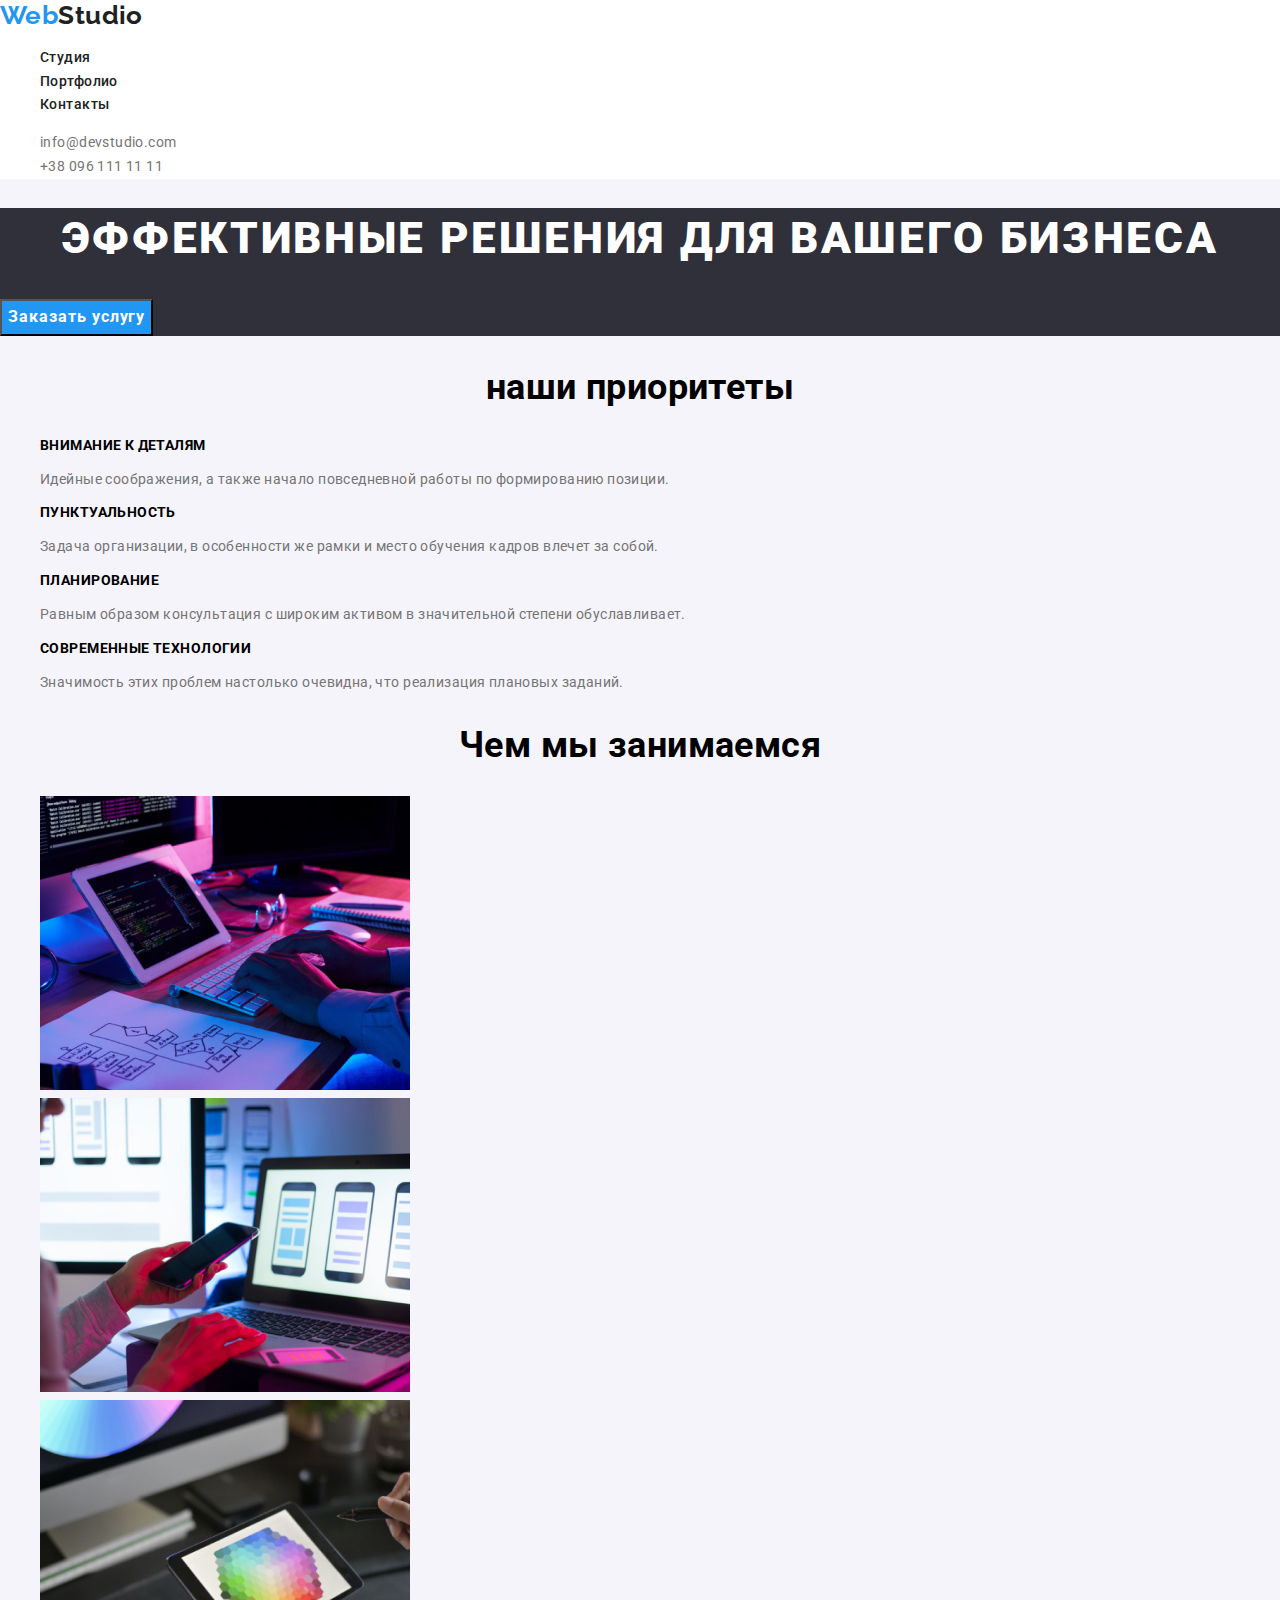
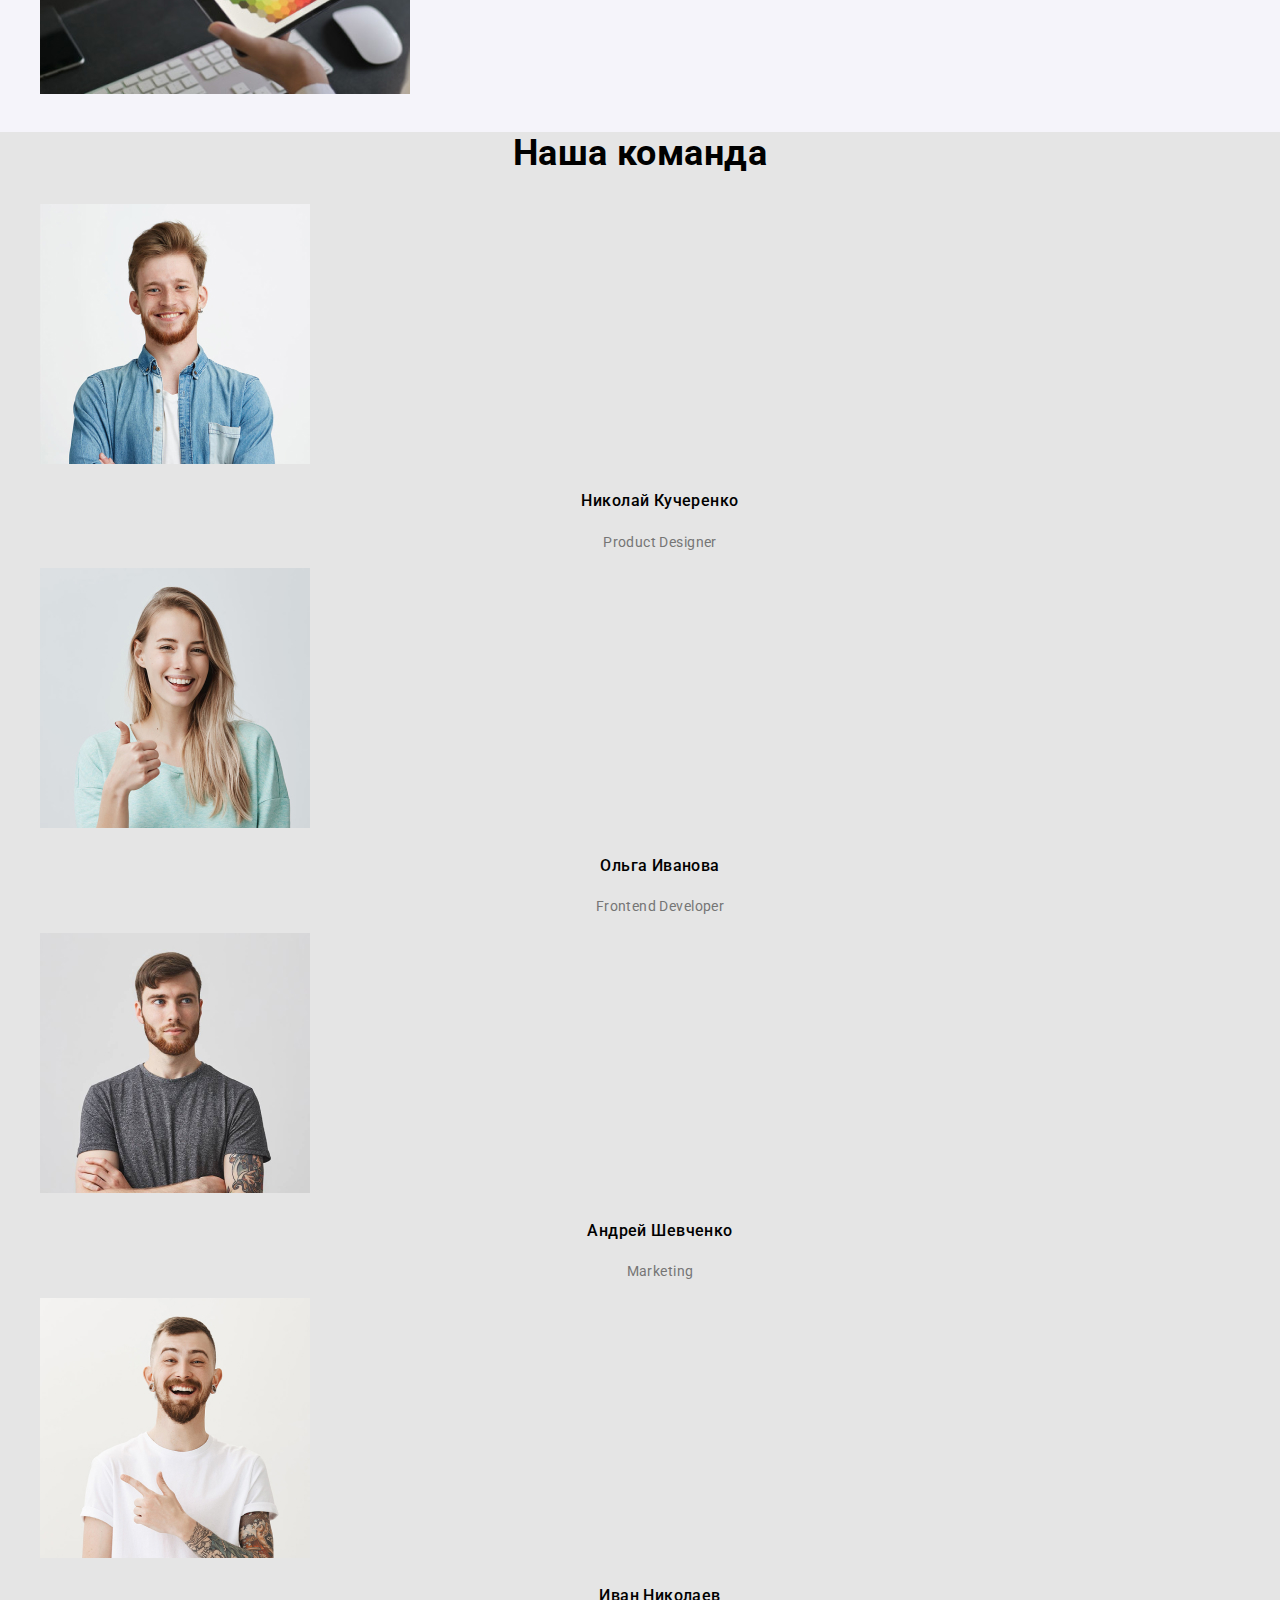
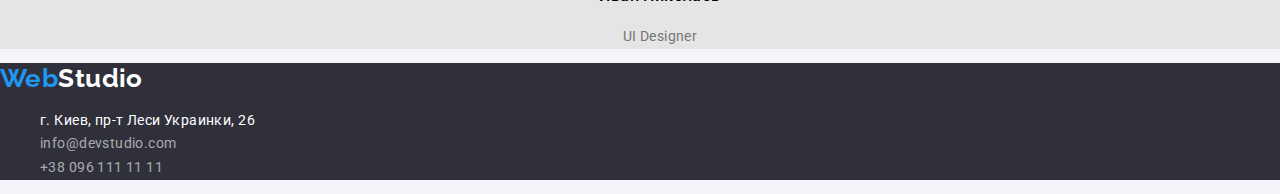
<file: index.html>
<!DOCTYPE html>
<html lang="ru">
    <head>
    <meta charset="UTF-8">
    <meta name="viewport" content="width=device-width, initial-scale=1.0">
    <title>www.webstudio.ua</title>
    <!-- fonts roboto&raleway -->
        <link rel="preconnect" href="https://fonts.gstatic.com">
    <link href="https://fonts.googleapis.com/css2?family=Raleway:wght@700&family=Roboto:wght@400;500;700&display=swap"
        rel="stylesheet">
        <!-- Normolize CSS -->
    <link rel="stylesheet" href="https://cdnjs.cloudflare.com/ajax/libs/modern-normalize/1.0.0/modern-normalize.min.css">  
    <!-- style CSS -->
    <link rel="stylesheet" href="css/styles.css">
   </head> 
<body>
     <header>
        <nav>
            <a class="logotip" href="index.html"> <span class="logo-web">Web</span><span class="logo-studio">Studio</span></a>
        <ul class="site-nav list">
            <li> <a class="link" href="./studio.html">Студия</a></li>
            <li> <a class="link" href="./portofolio.html">Портфолио</a></li>
            <li> <a class="link" href="">Контакты</a></li>
        </ul>
    </nav>
            <ul class="contacts list">
            <li><a  href="mailto:info@devstudio.com">info@devstudio.com </a></li>
            <li><a  href="tel:+380961111111">+38 096 111 11 11 </a></li>
            </ul>
        </header>
    
    
<main>
<!--Hero section-->
<section class="hero">
    <h1 class="hero-title">Эффективные решения для вашего бизнеса</h1>
    <button class="button primary call" type="button">Заказать услугу</button>
</section>
<!-- наши приоритеты -->
<section class=" priority section">
    <h2 class="section-title">наши приоритеты</h2>
    <ul class="company-values list">
        <li>
         <h3 class="section-title">Внимание к деталям</h3>
        <p>Идейные соображения, а также начало повседневной работы по формированию позиции.
        </p>
        </li>
        <li>
            <h3 class="section-title" >Пунктуальность</h3>
            <p>Задача организации, в особенности же рамки и место обучения кадров влечет за собой.
            </p>
        </li>
        <li>
            <h3 class="section-title">Планирование</h3>
            <p>Равным образом консультация с широким активом в значительной степени обуславливает.
            </p>
        </li>
        <li>
            <h3 class="section-title">Современные технологии</h3>
            <p>Значимость этих проблем настолько очевидна, что реализация плановых заданий.
            </p>
        </li>
       
    </ul>
</section>
<!--Чем мы занимаемся-->
<section class="section">
    <h2 class="section-title">Чем мы занимаемся</h2>
    <ul class="company-directions list">
        <li>
            <a href=""><img src="./images/descktopapps.jpg" alt="компьютер на рабочем столе и человек, использующего планшет и компьютер"
                width="370" height="294"></a>
        </li>
        <li>
       <a href=""><img src="./images/mobileapps.jpg" alt="изображение смартфона" width="370" height="294"></a>
        </li>
        <li>
        <a href=""><img src="./images/designsolutions.jpg" alt=" рука человека, держащего планшет и выбирающего цвета" width="370"
            height="294"></a>
        </li>
    </ul>
</section>
    <!--Наша команда-->
<section class="team">
      <h2 class="section-title">Наша команда</h2>
      <ul class="team list">
          <li>
              <img src="./images/nicolai.jpg.jpg" alt="фото члена команды Николая" width="270" height="260">
              <h3 class="section-title">Николай Кучеренко</h3>
              <p class="job">Product Designer</p>
         </li>
          <li>
              <img class="photo-team" src="./images/oliga.jpg.jpg" alt="фото члена команды Олиги" width="270" height="260">
              <h3 class="section-title">Ольга Иванова</h3>
              <p class="job">Frontend Developer</p>
            </li>
          <li>
            <img class="photo-team" src="./images/andrei.jpg.jpg" alt="фото члена команды Андрей" width="270" height="260">
            <h3 class="section-title">Андрей Шевченко</h3>
            <p class="job">Marketing</p>
            </li>
        <li>
            <img class="photo-team" src="./images/ivan.jpg.jpg" alt="фото члена команды Ивана" width="270" height="260">
            <h3 class="section-title">Иван Николаев</h3>
            <p class="job">UI Designer</p>
            
        </li>
      </ul>
</section>

</main>

<!--footer-->
    <footer>
    <a class="logotip" href="index.html"> <span class="logo-web">Web</span><span class="logo-studio">Studio</span></a>
   
    <address class="address">
            <ul class="contacts-footer list">
         <li>г. Киев, пр-т Леси Украинки, 26</li>
        <li><a href="mailto:info@devstudio.com" aria-label="email">info@devstudio.com </a></li>
        <li><a href="tel:+380961111111" aria-label="phone">+38 096 111 11 11 </a></li>
    </ul>
</address>
  </footer>
</body>
</html>
</file>
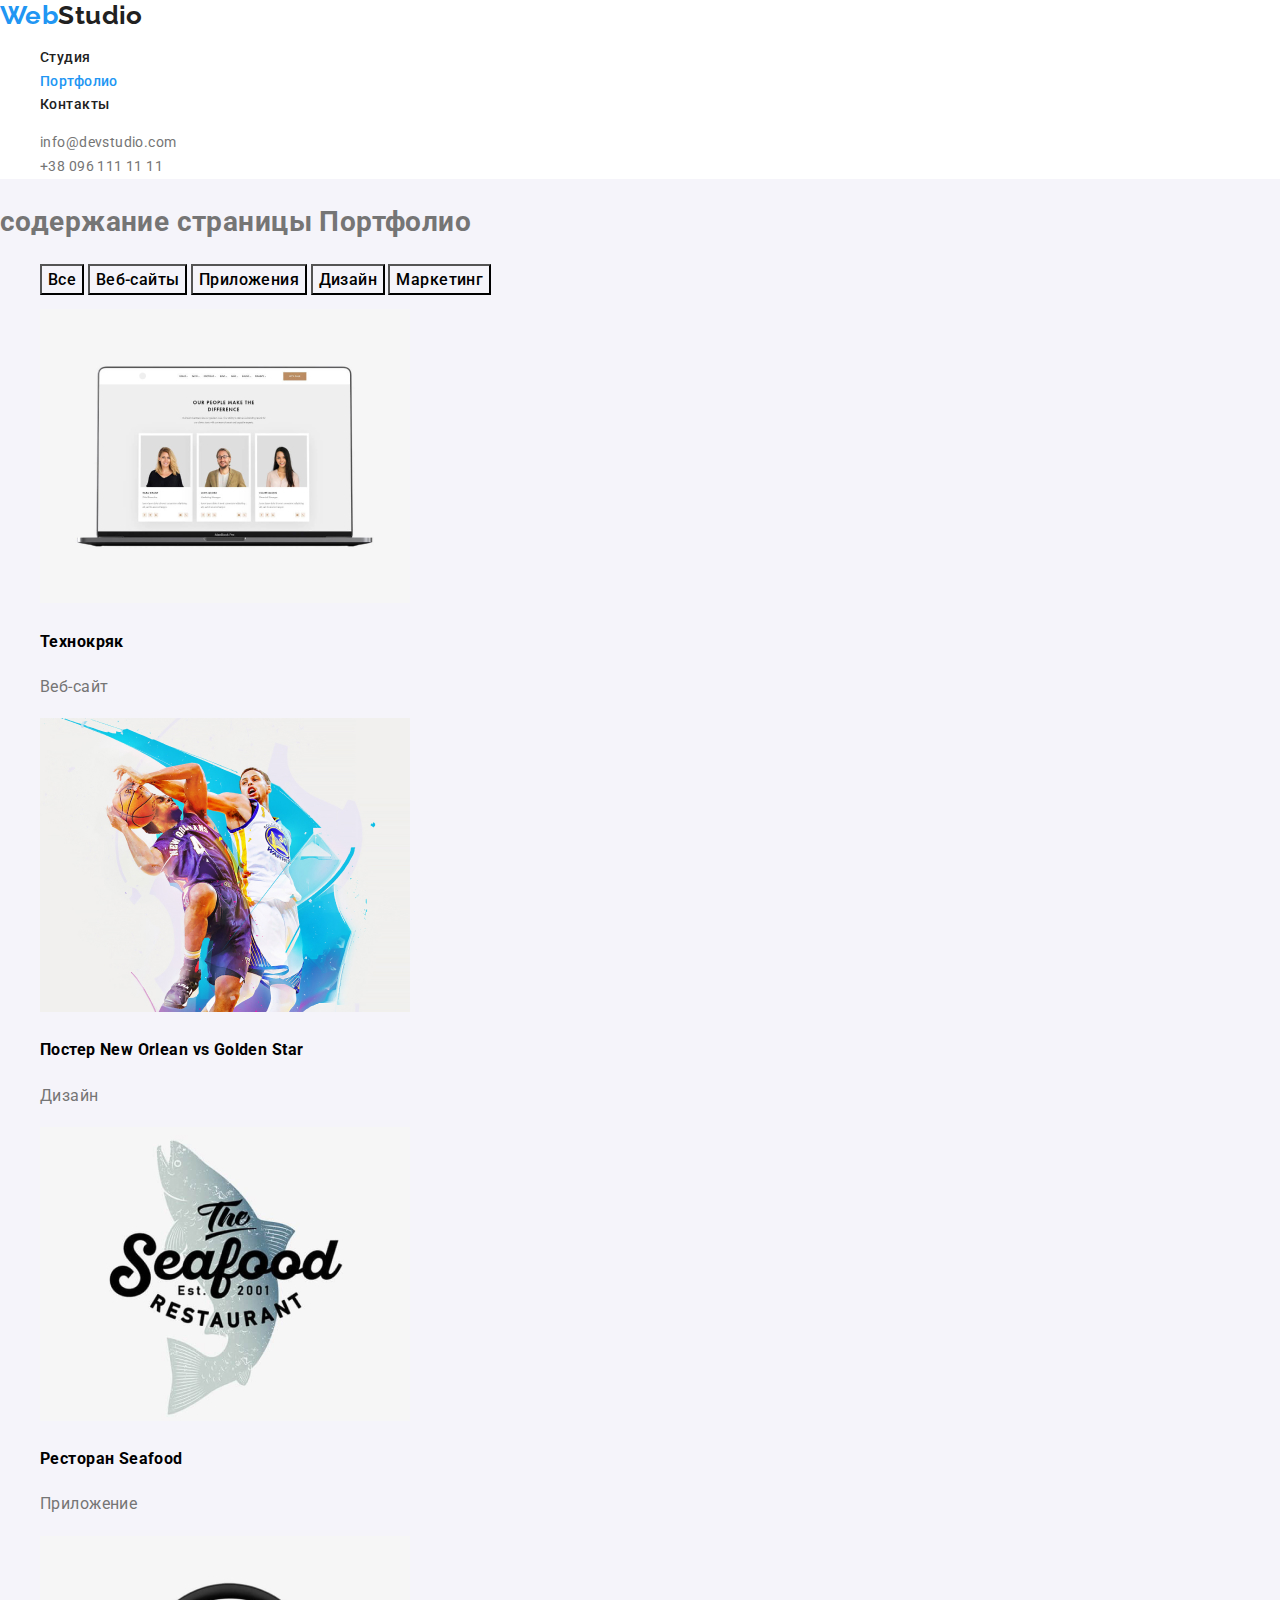
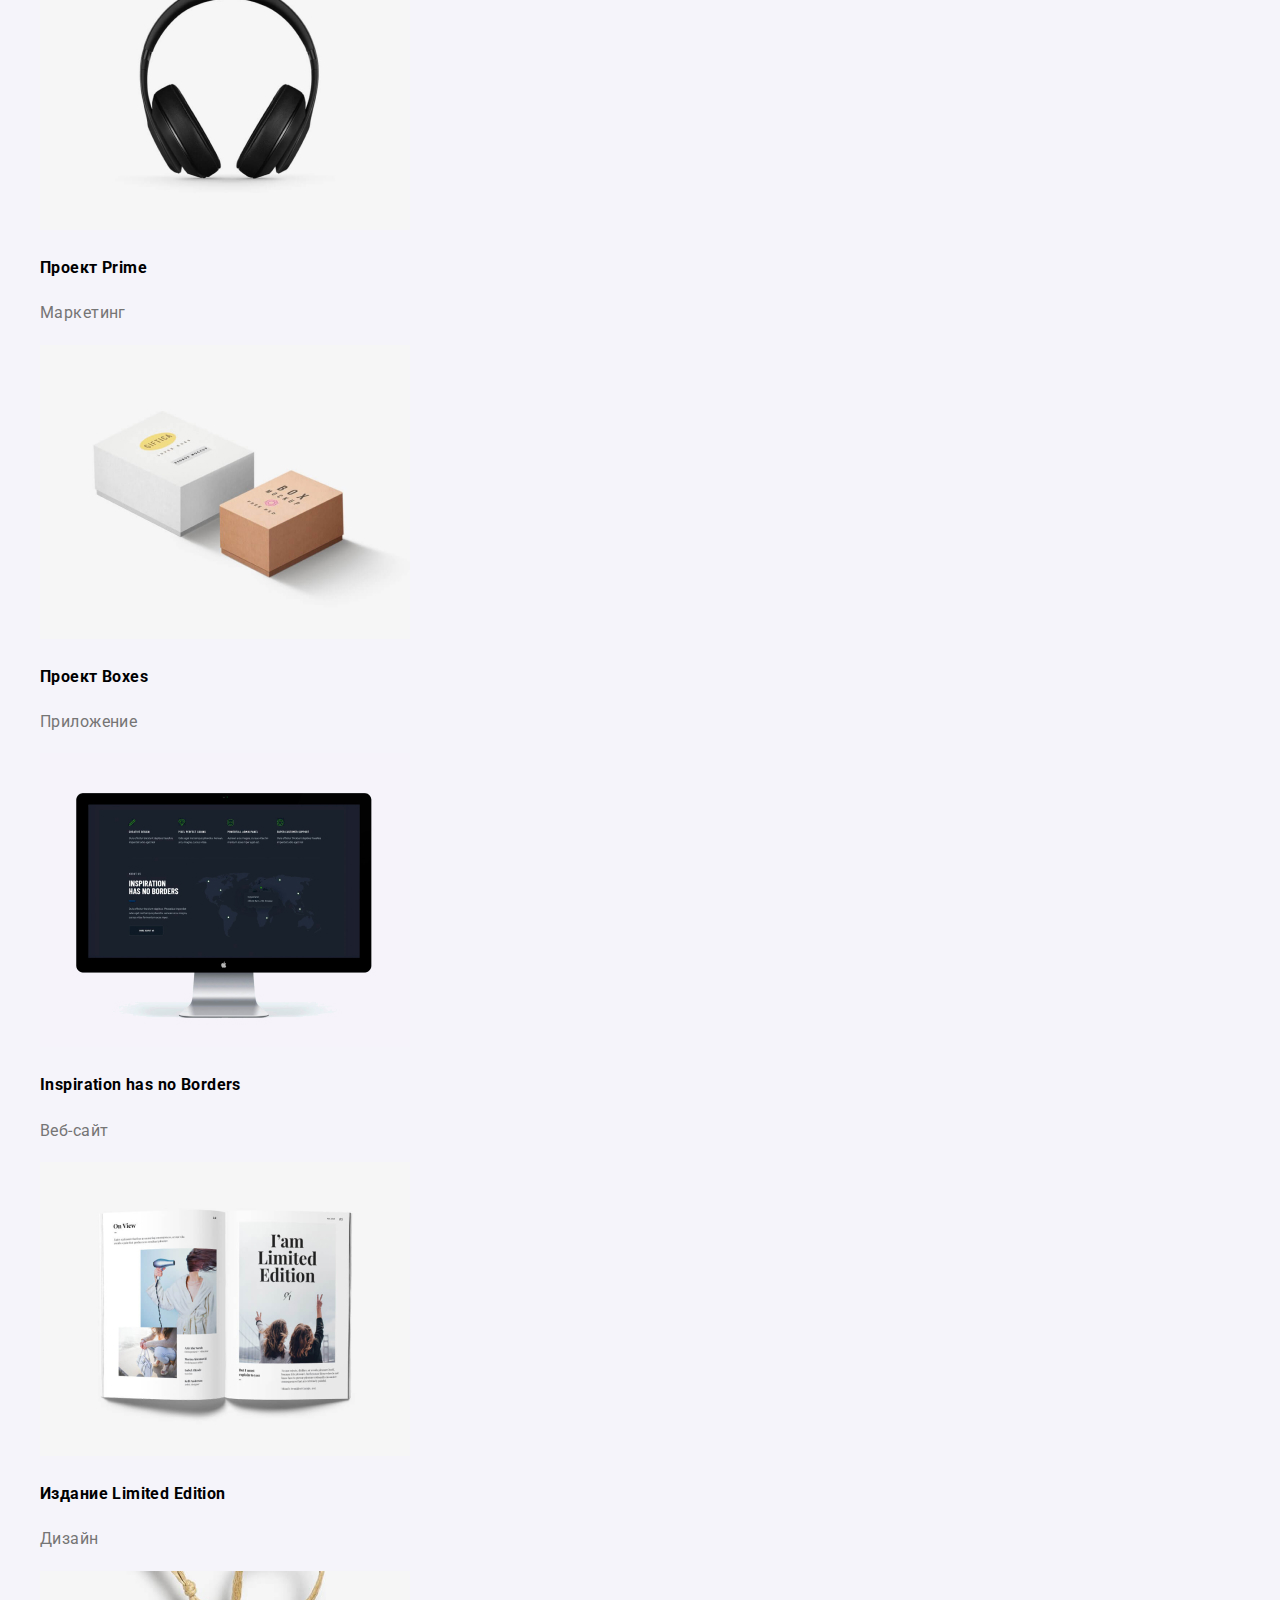
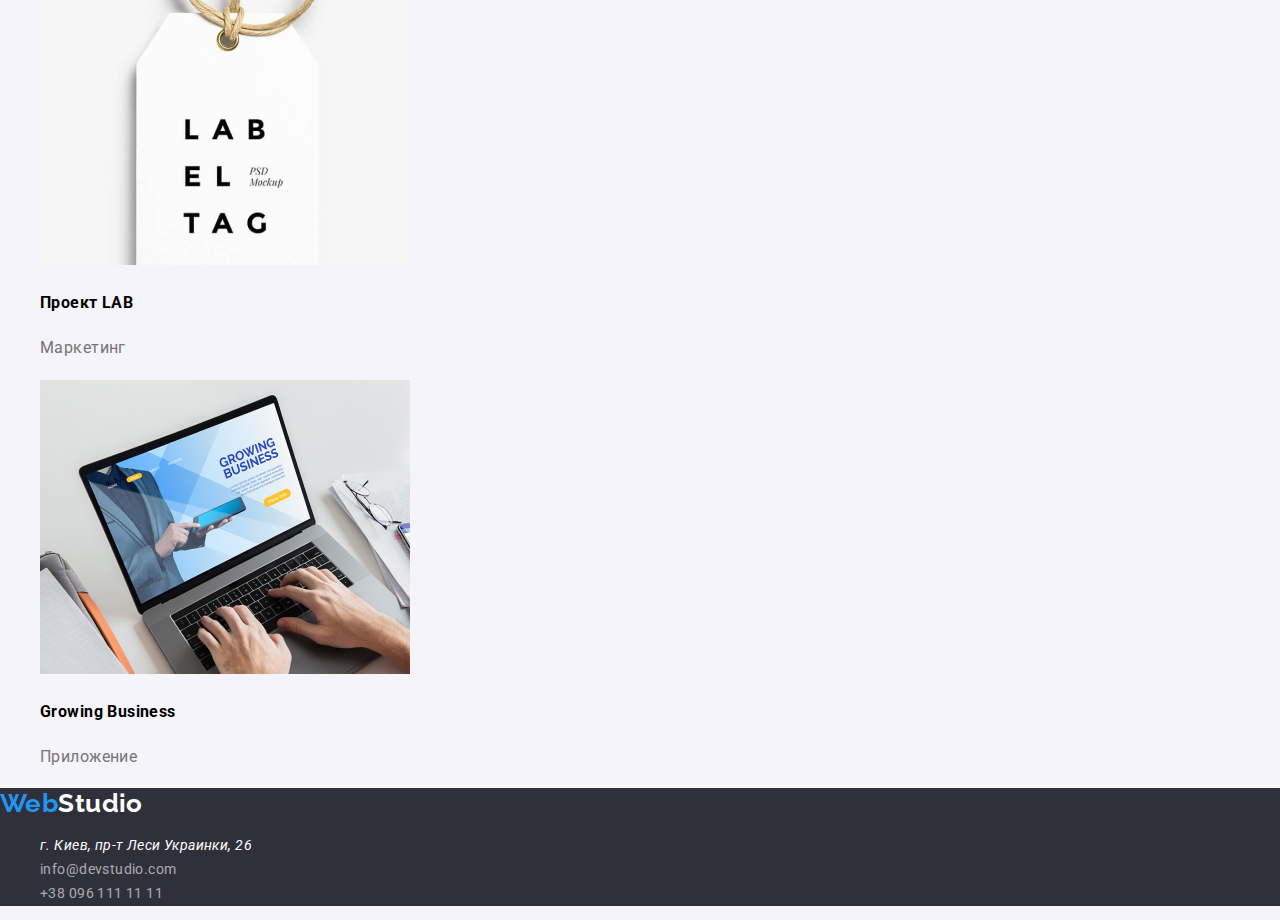
<file: portofolio.html>
<!DOCTYPE html>
<html lang="ru">

<head>
    <meta charset="UTF-8">
    <meta name="viewport" content="width=device-width, initial-scale=1.0">
    <title>www.webstudio.ua</title>
    <link rel="preconnect" href="https://fonts.gstatic.com">
    <link href="https://fonts.googleapis.com/css2?family=Raleway:wght@700&family=Roboto:wght@400;500;700&display=swap"
        rel="stylesheet">

    <link rel="stylesheet" href="css/styles.css">
</head>

<body>
<header>
    <nav>
        <a class="logotip" href="index.html"> <span class="logo-web">Web</span><span class="logo-studio">Studio</span></a>
    <ul class="site-nav list">
        <li> <a class="link" href="./studio.html">Студия</a></li>
        <li> <a class="link current" href="./portofolio.html">Портфолио</a></li>
        <li> <a class="link" href="index.html">Контакты</a></li>
    </ul>
    </nav>
    <ul class="contacts list">
        <li><a href="mailto:info@devstudio.com">info@devstudio.com </a></li>
        <li><a href="tel:+380961111111">+38 096 111 11 11 </a></li>
    </ul>
</header>
    <main>
    <h1> содержание страницы Портфолио</h1>

    <!-- portfolio section -->
    <section>
        <ul class="filters"> 
            <button class="button secundary" type="button">Все</button>
            <button class="button secundary" type="button">Веб-сайты</button>
            <button class="button secundary" type="button">Приложения</button>
            <button class="button secundary" type="button">Дизайн</button>
            <button class="button secundary" type="button">Маркетинг</button>
        </ul>
                         
    <!-- portofolio images -->
        <ul class="portfolio list">
            <li> <a href="https://www.google.pt/"><img src="./images/tehnokreak.jpg" alt="открытый ноутбук">
                   <h3 class="section-title">Технокряк</h3>
                   <p>Веб-сайт</p></a>
           </li>
            <li>
                <a href=""><img src="./images/poster.jpg.jpg" alt="двое мужчин играют в баскетбол">
                <h3 class="section-title"> Постер New Orlean vs Golden Star</h3>
                <p>Дизайн</p></a>
                                
            </li>
            <li> <a href=""><img src="./images/seafood.jpg" alt="логотип ресторана морепродуктов с изображением большой рыбы">
            <h3 class="section-title">Ресторан Seafood</h3>
            <p>Приложение</p></a>
            </li>
            <li>
                <a href=""><img src="./images/primeproject.jpg" alt="черные наушники">
                <h3 class="section-title">Проект Prime</h3>
                <p>Маркетинг</p></a>
            </li>
            <li>
                <a href=""><img src="./images/boxesproject.jpg" alt="картонные коробки">
                <h3 class="section-title">Проект Boxes</h3>
                <p>Приложение</p></a>
            </li>
            <li>
                <a href=""><img src="./images/ispirationwebsite.jpg" alt="рабочий стол компьютера с вдохновляющей фразой на нем">
                <h3 class="section-title">Inspiration has no Borders</h3>
                <p>Веб-сайт</p></a>
            </li>
            <li>
                <a href=""><img src="./images/limitededition.jpg" alt="изображение журнала limited edition">
                <h3 class="section-title">Издание Limited Edition</h3>
                <p>Дизайн</p></a>
            </li>
            <li>
                <a href=""><img src="./images/labproject.jpg" alt=" этикетка с логотипом label project">
                <h3 class="section-title">Проект LAB</h3>
                <p>Маркетинг</p></a>
            </li>
             <li>
                 <a href=""><img src="./images/business.jpg" alt="компьютер с бизнес-сайтом на экране">
                <h3 class="section-title">Growing Business</h3>
                <p>Приложение</p></a>
             </li>
         </ul>
                
    </section>
    </main>
<!--footer-->
<footer>
    <a class="logotip" href="index.html"> <span class="logo-web">Web</span><span class="logo-studio">Studio</span></a>
    <ul class="contacts-footer list">
        <li>
            <address>г. Киев, пр-т Леси Украинки, 26</address>
        </li>
        <li><a href="mailto:info@devstudio.com" aria-label="email">info@devstudio.com </a></li>
        <li><a href="tel:+380961111111" aria-label="phone">+38 096 111 11 11 </a></li>
    </ul>
</footer>
</body>

</html>
</file>
<file: css/styles.css>
html{
  box-sizing: border-box;
}

*
*::before;
*::after;{
  box-sizing: inherit;
}


:root {
  --primary-text-color: #757575;
  --title-text-color: black;
  --effect-color: #2196f3;
  --dark-background-color: #2f303a;
  --primary-white-color: white;
}

/* backgrounds colors */
body {
  background-color: #f5f4fa;
  color: var(--primary-text-color);
  font-family: roboto, sans-serif;
  font-size: 14px;
  line-height: 1.7;
  letter-spacing: 0.03em;
  margin: 0;
  }
  .team {
  background-color: #e5e5e5;
   }
   .hero,
    footer {
   background-color: var(--dark-background-color);
  }



/* lists */
.list {
  list-style: none;
}
a {
  text-decoration: none;
  color: inherit;
}



/* logo style */

.logotip {
font-family: Raleway, sans-serif;
font-weight: bold;
font-size: 26px;
line-height: 1.2;
}

.logo-web {
  color: var(--effect-color);
}
.logo-studio {
  color: #212121;
}




/* site nav style */

header {
  background-color: #fff;
}
.site-nav a {
  color: #212121;
  font-weight: 500;
}

.site-nav a:hover,
.site-nav a:focus {
  color: var(--effect-color);
}

.site-nav .link.current {
  color: var(--effect-color);
}

.contacts a {
  color: #757575;
}
.contacts a:hover,
.contacts a:focus {
  color: var(--effect-color);
}



/* titles */

.hero-title {
color: var(--primary-white-color);
font-style: normal;
font-weight: 900;
font-size: 44px;
line-height: 1.4;
letter-spacing: 0.06em;
text-transform: uppercase;
text-align: center;
}

h2 {
font-weight: bold;
font-size: 36px;
line-height: 1.17;
text-align: center;
}


.section-title {
  color: var(--title-text-color);
}

.company-values .section-title  {

font-weight: bold;
font-size: 14px;
line-height: 1.14;
text-transform: uppercase;
}





/* style for footer  */

footer a {
  color: rgba(255, 255, 255, 0.6);
}

footer address {
  color: var(--primary-white-color);
}
footer .logo-studio {
  color: var(--primary-white-color);
}




/* buttons */

.button {
  font-weight: bold;
  font-size: 16px;
  line-height: 1.6;
  font-family: inherit;
  letter-spacing: inherit;
 }

.button.primary{
  background-color: var(--effect-color);
  color: var(--primary-white-color);
}

.button.secundary{
  background-color: #F5F4FA;
  color: var(--title-text-color);
}

 .button.primary:hover,
.button.primary:focus {
  color:  background-color: #F5F4FA;
  color: var(--title-text-color);
}

.button.secundary:hover,
.button.secundary:focus {
  background-color: var(--effect-color);
  color: var(--primary-white-color);
}

/* buttons that contain call to action - order, submit, send */
.button.call{
font-weight: bold;
font-size: 16px;
line-height: 1.9;
text-align: center;
letter-spacing: 0.06em;
}

.filters >.button {
  font-weight: 500;
}



/* team section */

.team .list .section-title{

font-weight: 500;
font-size: 16px;
text-align: center;
}

.team .list .job {    
  font-size: 14px;
  text-align: center;
 }

.address {
  font-style: inherit;
}

.portofolio .section-title {

font-weight: bold;
font-size: 18px;
line-height: 2;
letter-spacing: 0.06em;
}

.portfolio p{
font-size: 16px;
line-height: 1.9;
}


.projects-list .item:nth-last-child(n+7) {
    margin-bottom: 0;
}
</file>
